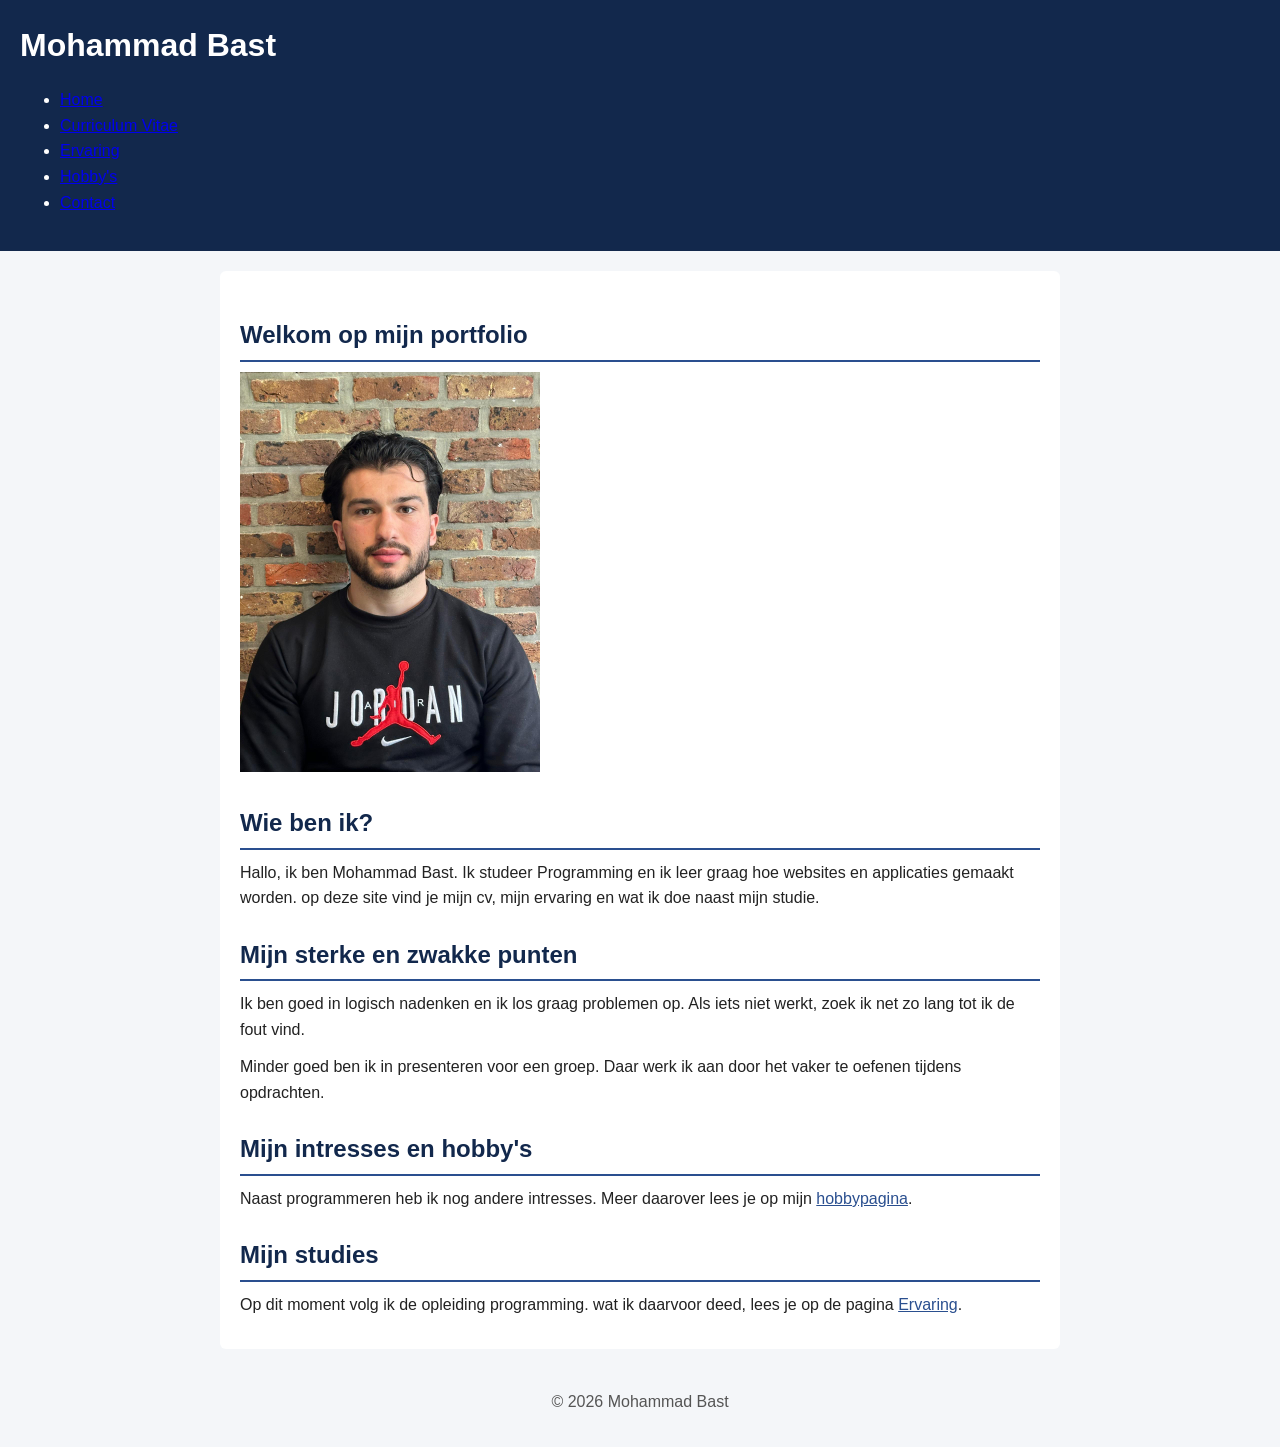
<file: index.html>
<!DOCTYPE html>
<html lang='nl'>
<head>
    <meta charset='utf-8'>
    <meta name='viewport' content='width=device-width, initial-scale=1'>
    <meta name="description" content="Portfolio van Mohammad Bast">
    <meta name="author" content="Mohammad Bast">
    <title>Home | Mohammad Bast</title>
    <link rel="icon"  href="images/favicon (2).ico">
    <link rel='stylesheet' href='css/style.css'>
</head>
<body>
    

    <header>
        <h1>Mohammad Bast</h1>
        <nav>
            <ul>
                <li><a href="index.html">Home</a></li>
                <li><a href="cv.html">Curriculum Vitae</a></li>
                <li><a href="ervaring.html">Ervaring</a></li>
                <li><a href="hobbys.html">Hobby's</a></li>
                <li><a href="contact.html">Contact</a></li>
            </ul>
        </nav>
    </header>

    <main>
        <h2>Welkom op mijn portfolio</h2>

        <img src="images/portfolio_foto.jpeg" alt="Foto van mezelf" width="300">

        <h2>Wie ben ik?</h2>
        <p>Hallo, ik ben Mohammad Bast. Ik studeer Programming en ik leer graag hoe websites en applicaties gemaakt worden. op deze site vind je mijn cv, mijn ervaring en wat ik doe naast mijn studie.</p>

        <h2>Mijn sterke en zwakke punten</h2>
        <p>Ik ben goed in logisch nadenken en ik los graag problemen op. Als iets niet werkt, zoek ik net zo lang tot ik de fout vind.</p>
        <p>Minder goed ben ik in presenteren voor een groep. Daar werk ik aan door het vaker te oefenen tijdens opdrachten.</p>

        <h2>Mijn intresses en hobby's</h2>
        <p>Naast programmeren heb ik nog andere intresses. Meer daarover lees je op mijn <a href="hobbys.html">hobbypagina</a>.</p>
    
        <h2>Mijn studies</h2>
        <p>Op dit moment volg ik de opleiding programming. wat ik daarvoor deed, lees je op de pagina <a href="ervaring.html">Ervaring</a>.</p>
    </main>

    <footer><p>&copy; 2026 Mohammad Bast</p></footer>

</body>
</html>
</file>
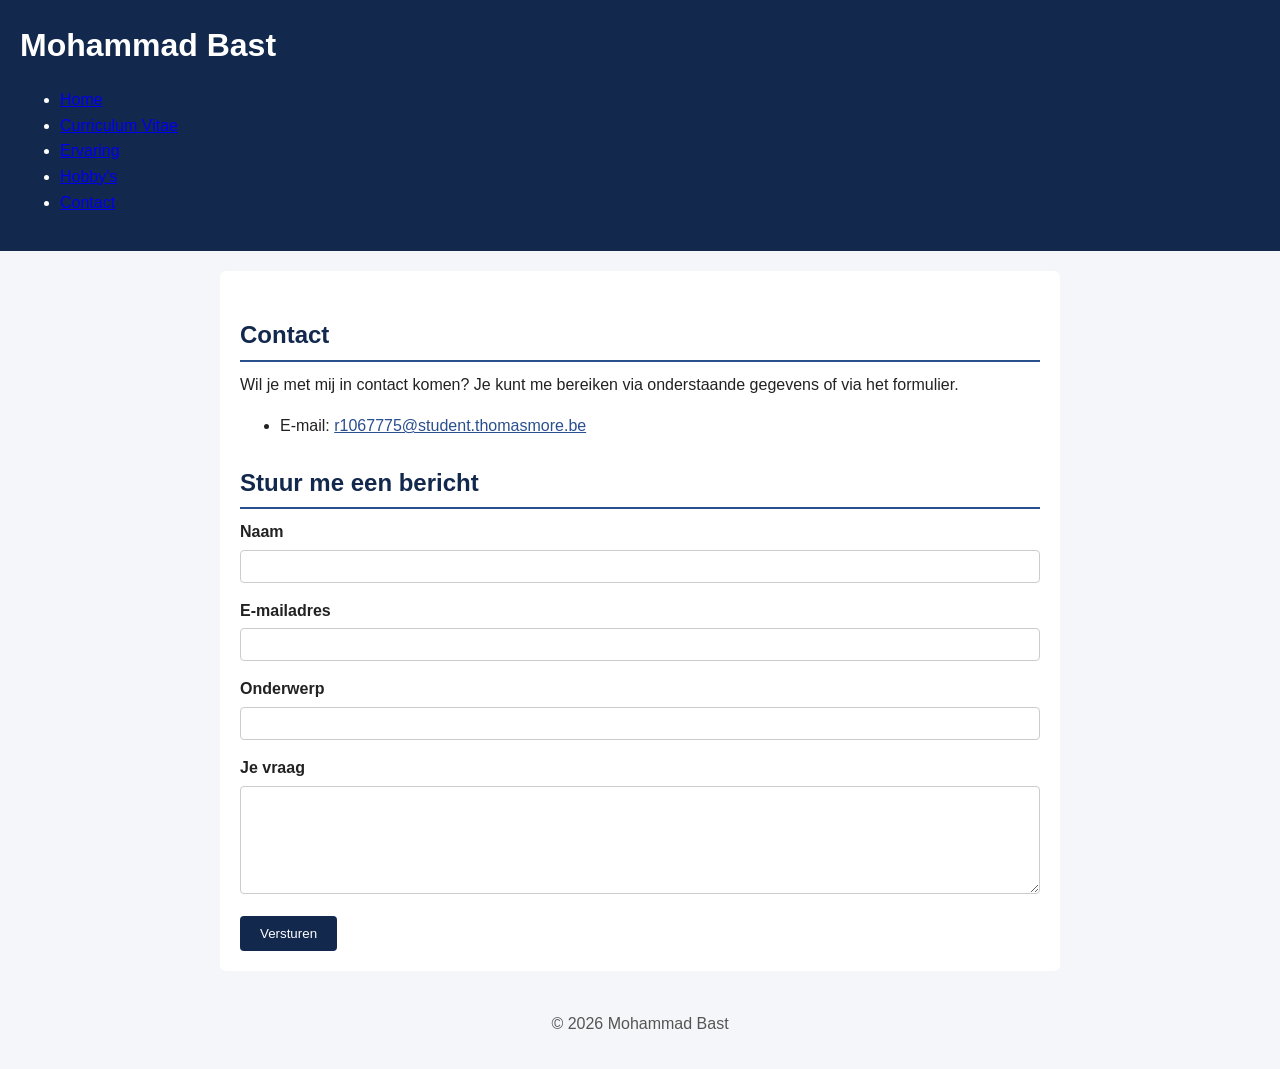
<file: contact.html>
<!DOCTYPE html>
<html lang='nl'>
<head>
    <meta charset='utf-8'>
    <meta name='viewport' content='width=device-width, initial-scale=1'>
    <meta name="description" content="Neem contact op met Mohammad Bast">
    <meta name="author" content="Mohammad Bast">
    <title>Contact | Mohammad Bast</title>
    <link rel="icon"  href="images/favicon (2).ico">
    <link rel='stylesheet' href='css/style.css'>
</head>
<body>

    <header>
        <h1>Mohammad Bast</h1>
        <nav>
            <ul>
                <li><a href="index.html">Home</a></li>
                <li><a href="cv.html">Curriculum Vitae</a></li>
                <li><a href="ervaring.html">Ervaring</a></li>
                <li><a href="hobbys.html">Hobby's</a></li>
                <li><a href="contact.html">Contact</a></li>
            </ul>
        </nav>
    </header>

    <main>
        <h2>Contact</h2>
        <p>Wil je met mij in contact komen? Je kunt me bereiken via onderstaande gegevens of via het formulier.</p>

        <ul>
            <li>E-mail: <a href="mailto:r1067775@student.thomasmore.be">r1067775@student.thomasmore.be</a></li>
        </ul>

        <h2>Stuur me een bericht</h2>

        <form action="#" method="post">
            <div>
                <label for="name">Naam</label>
                <input type="text" id="naam" name="naam" required>
            </div>

            <div>
                <label for="email">E-mailadres</label>
                <input type="email" id="email" name="email" required>
            </div>

            <div>
                <label for="onderwerp">Onderwerp</label>
                <input type="text" id="onderwerp" name="onderwerp" required>
            </div>

            <div>
                <label for="vraag">Je vraag</label>
                <textarea name="vraag" id="vraag" rows="6"required></textarea>
            </div>

            <button type="submit">Versturen</button>
        </form>
    </main>
     <footer><p>&copy; 2026 Mohammad Bast</p></footer>

</body>
</html>
</file>
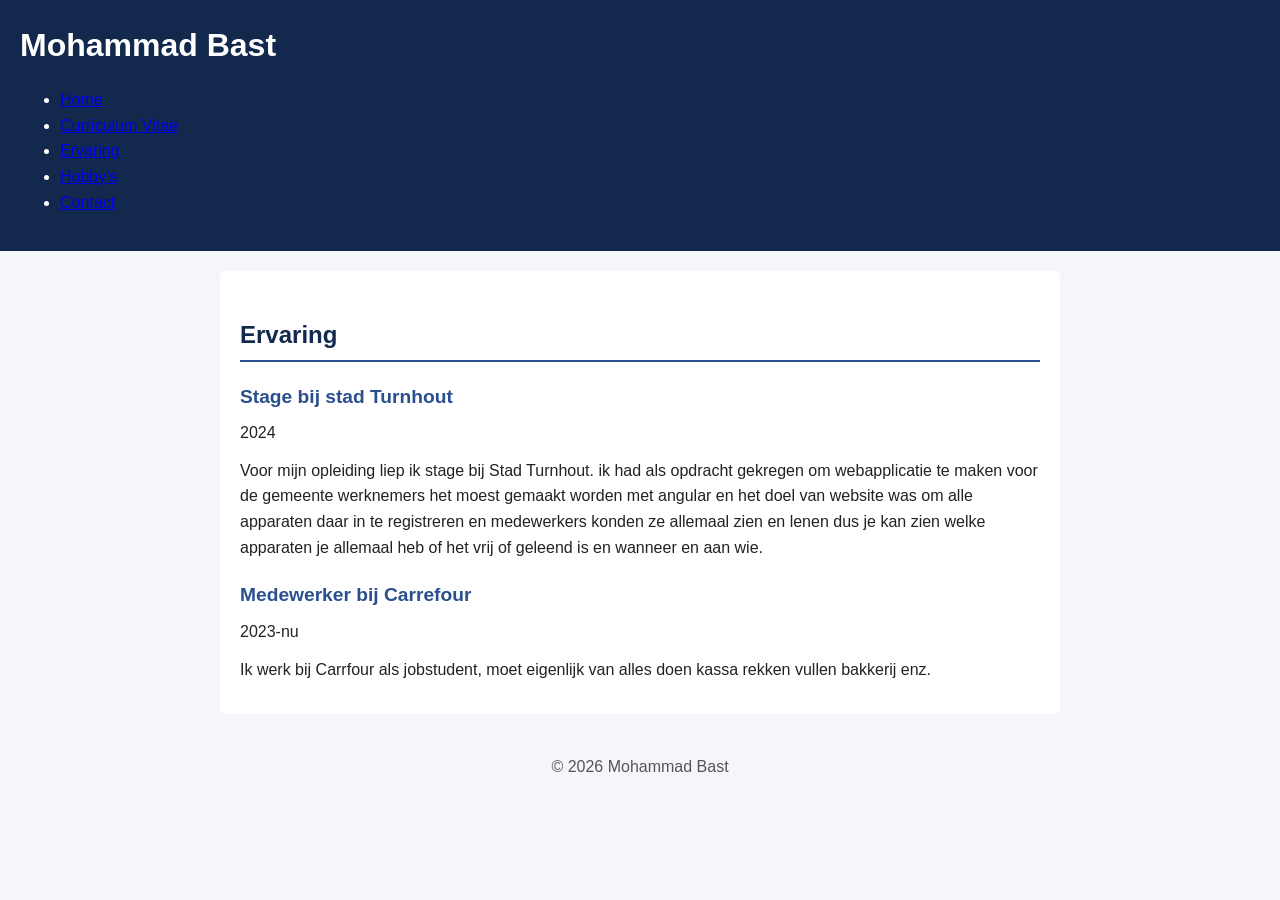
<file: ervaring.html>
<!DOCTYPE html>
<html lang='nl'>
<head>
    <meta charset='utf-8'>
    <meta name='viewport' content='width=device-width, initial-scale=1'>
    <meta name="description" content="Ervaring van Mohammad Bast">
    <meta name="author" content="Mohammad Bast">
    <title>Ervaring | Mohammad Bast</title>
    <link rel="icon"  href="images/favicon (2).ico">
    <link rel='stylesheet' href='css/style.css'>
</head>
<body>
    

    <header>
        <h1>Mohammad Bast</h1>
        <nav>
            <ul>
                <li><a href="index.html">Home</a></li>
                <li><a href="cv.html">Curriculum Vitae</a></li>
                <li><a href="ervaring.html">Ervaring</a></li>
                <li><a href="hobbys.html">Hobby's</a></li>
                <li><a href="contact.html">Contact</a></li>
            </ul>
        </nav>
    </header>

    <main>
        <h2>Ervaring</h2>
        <h3>Stage bij stad Turnhout</h3>
        <p>2024</p>
        <p>Voor mijn opleiding liep ik stage bij Stad Turnhout. ik had als opdracht gekregen om webapplicatie te maken voor de gemeente werknemers het moest gemaakt worden met angular en het doel van website was om alle apparaten daar in te registreren en medewerkers konden ze allemaal zien en lenen dus je kan zien welke apparaten je allemaal heb of het vrij of geleend is en wanneer en aan wie.</p>

        <h3>Medewerker bij Carrefour</h3>
        <p>2023-nu</p>
        <p>Ik werk bij Carrfour als jobstudent, moet eigenlijk van alles doen kassa rekken vullen bakkerij enz.</p>
    </main>
        <footer><p>&copy; 2026 Mohammad Bast</p></footer>

</body>
</html>
</file>
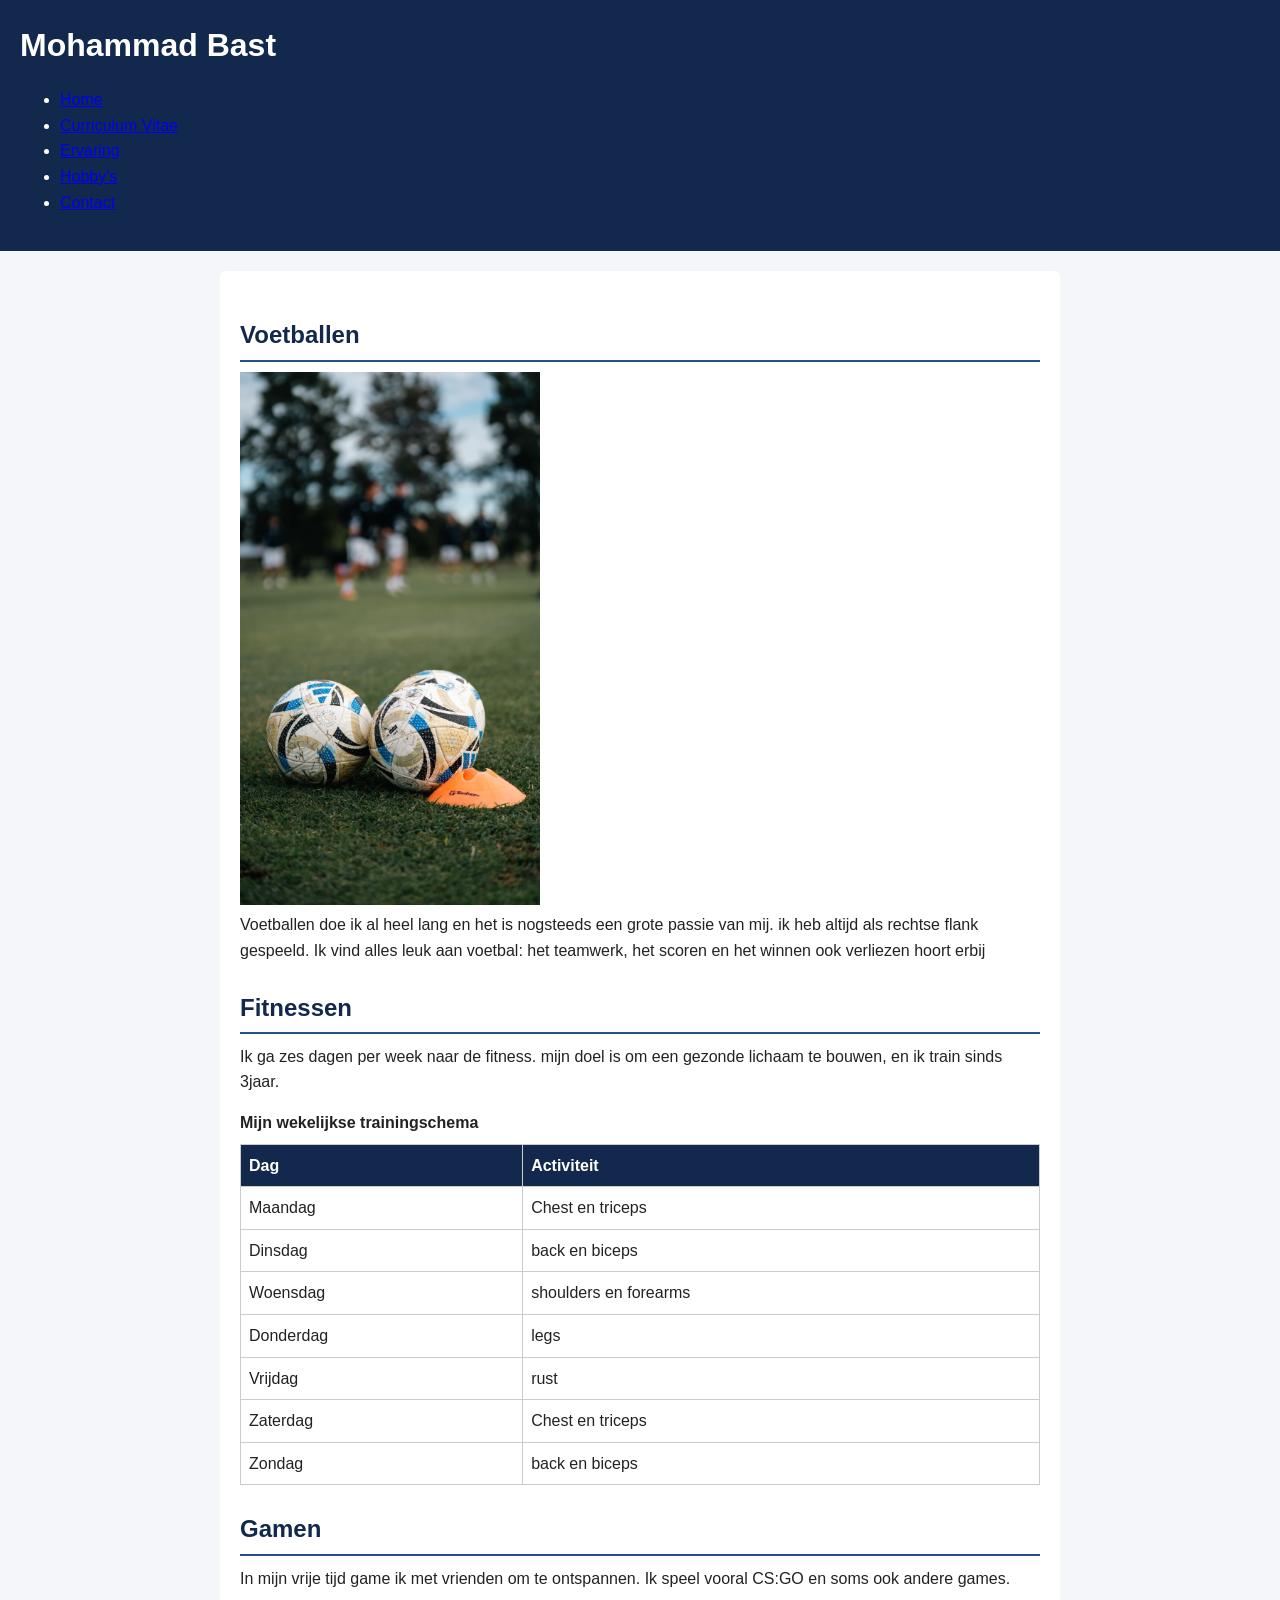
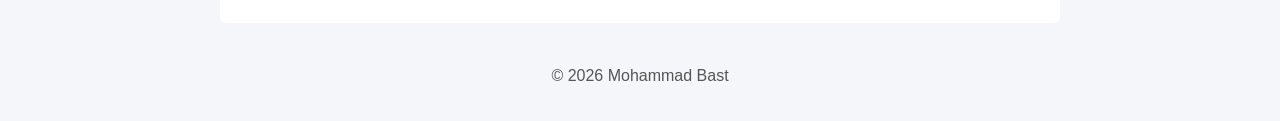
<file: hobbys.html>
<!DOCTYPE html>
<html lang='nl'>
<head>
    <meta charset='utf-8'>
    <meta name='viewport' content='width=device-width, initial-scale=1'>
    <meta name="description" content="Mijn hobby's en intresses">
    <meta name="author" content="Mohammad Bast">
    <title>Hobby's | Mohammad Bast</title>
    <link rel="icon"  href="images/favicon (2).ico">
    <link rel='stylesheet' href='css/style.css'>
</head>
<body>
    

    <header>
        <h1>Mohammad Bast</h1>
        <nav>
            <ul>
                <li><a href="index.html">Home</a></li>
                <li><a href="cv.html">Curriculum Vitae</a></li>
                <li><a href="ervaring.html">Ervaring</a></li>
                <li><a href="hobbys.html">Hobby's</a></li>
                <li><a href="contact.html">Contact</a></li>
            </ul>
        </nav>
    </header>
    
    <main>
        <h2>Voetballen</h2>
        <img src="images/voetballen.jpg" alt="voetballen" width="300">
        <p>Voetballen doe ik al heel lang en het is nogsteeds een grote passie van mij. ik heb altijd als rechtse flank gespeeld. Ik vind alles leuk aan voetbal: het teamwerk, het scoren en het winnen ook verliezen hoort erbij</p>

        <h2>Fitnessen</h2>
        <p>Ik ga zes dagen per week naar de fitness. mijn doel is om een gezonde lichaam te bouwen, en ik train sinds 3jaar.</p>

        <table>
            <caption>Mijn wekelijkse trainingschema</caption>
            <thead>
                <tr>
                    <th>Dag</th>
                    <th>Activiteit</th>
                </tr>
                <tbody> 
                    <tr><td>Maandag</td><td>Chest en triceps</td></tr>
                    <tr><td>Dinsdag</td><td>back en biceps</td></tr>
                    <tr><td>Woensdag</td><td>shoulders en forearms</td></tr>
                    <tr><td>Donderdag</td><td>legs</td></tr>
                    <tr><td>Vrijdag</td><td>rust</td></tr>
                    <tr><td>Zaterdag</td><td>Chest en triceps</td></tr>
                    <tr><td>Zondag</td><td>back en biceps</td></tr>

                </tbody>
            </thead>
        </table>

        <h2>Gamen</h2>
        <p>In mijn vrije tijd game ik met vrienden om te ontspannen. Ik speel vooral CS:GO en soms ook andere games.</p>
    </main>
        <footer><p>&copy; 2026 Mohammad Bast</p></footer>

</body>
</html>
</file>
<file: css/style.css>
body{
    font-family: Arial, Helvetica, sans-serif;
    margin: 0;
    padding: 0;
    background-color: #f4f6f9;
    color: #222222;
    line-height: 1.6;
}

header{
    background-color: #12284c;
    color: #ffffff;
    padding: 20px;
}

#hoofdmenu ul{
    list-style: none;

    margin: 10px 0 0 0 ;
    padding: 0;
}

#hoofdmenu li{
    display: inline-block;
    margin-left: 15px;
}

#hoofdmenu a{
    color: #ffffff;
    text-decoration: none;
    padding: 6px 10px;
    border-radius: 4px;
}

#hoofdmenu a:hover{
    background-color: #2a4f8f;
}

main{
    max-width: 800px;
    margin: 20px auto;
    padding: 20px;
    background-color: #ffffff;
    border-radius: 6px;
}

h1{
    font-size: 2rem;
    margin: 0;
    padding: 0;
}

h2{
    font-size: 1.5rem;
    color: #12284c;
    margin: 25px 0 10px 0;
    padding-bottom: 5px;
    border-bottom: 2px solid #2a4f8f;
}

h3{
    font-size: 1.2rem;
    color: #2a4f8f;
    margin: 20px 0 8px 0;
}

p{
    margin: 0 0 12px 0;
}

main a{
    color: #2a4f8f;
}

.foto{
    max-width: 100%;
    height: auto;
    border-radius: 6px;
    margin: 10px 0;
}

table{
    border-collapse: collapse;
    width: 100%;
    margin: 15px 0;
}

caption{
    font-weight: bold;
    margin-bottom: 8px;
    text-align: left;
}

th,td{
    border: 1px solid #cccccc;
    padding: 8px;
    text-align: left;
}

th{
    background-color: #12284c;
    color: #ffffff;
}

form div{
    margin-bottom: 15px;
}

label{
    display: block;
    font-weight: bold;
    margin-bottom: 5px;
}

input,textarea{
    width: 100%;
    padding: 8px;
    border: 1px solid #cccccc;
    border-radius: 4px;
    box-sizing: border-box;
    font-family: inherit;
}

button{
    background-color: #12284c;
    color: #ffffff;
    border: none;
    padding: 10px 20px;
    border-radius: 4px;
    cursor: pointer;
}

button:hover{
    background-color: #2a4f8f;
}
footer{
    text-align: center;
    padding: 20px;
    color: #555555;
}
</file>
